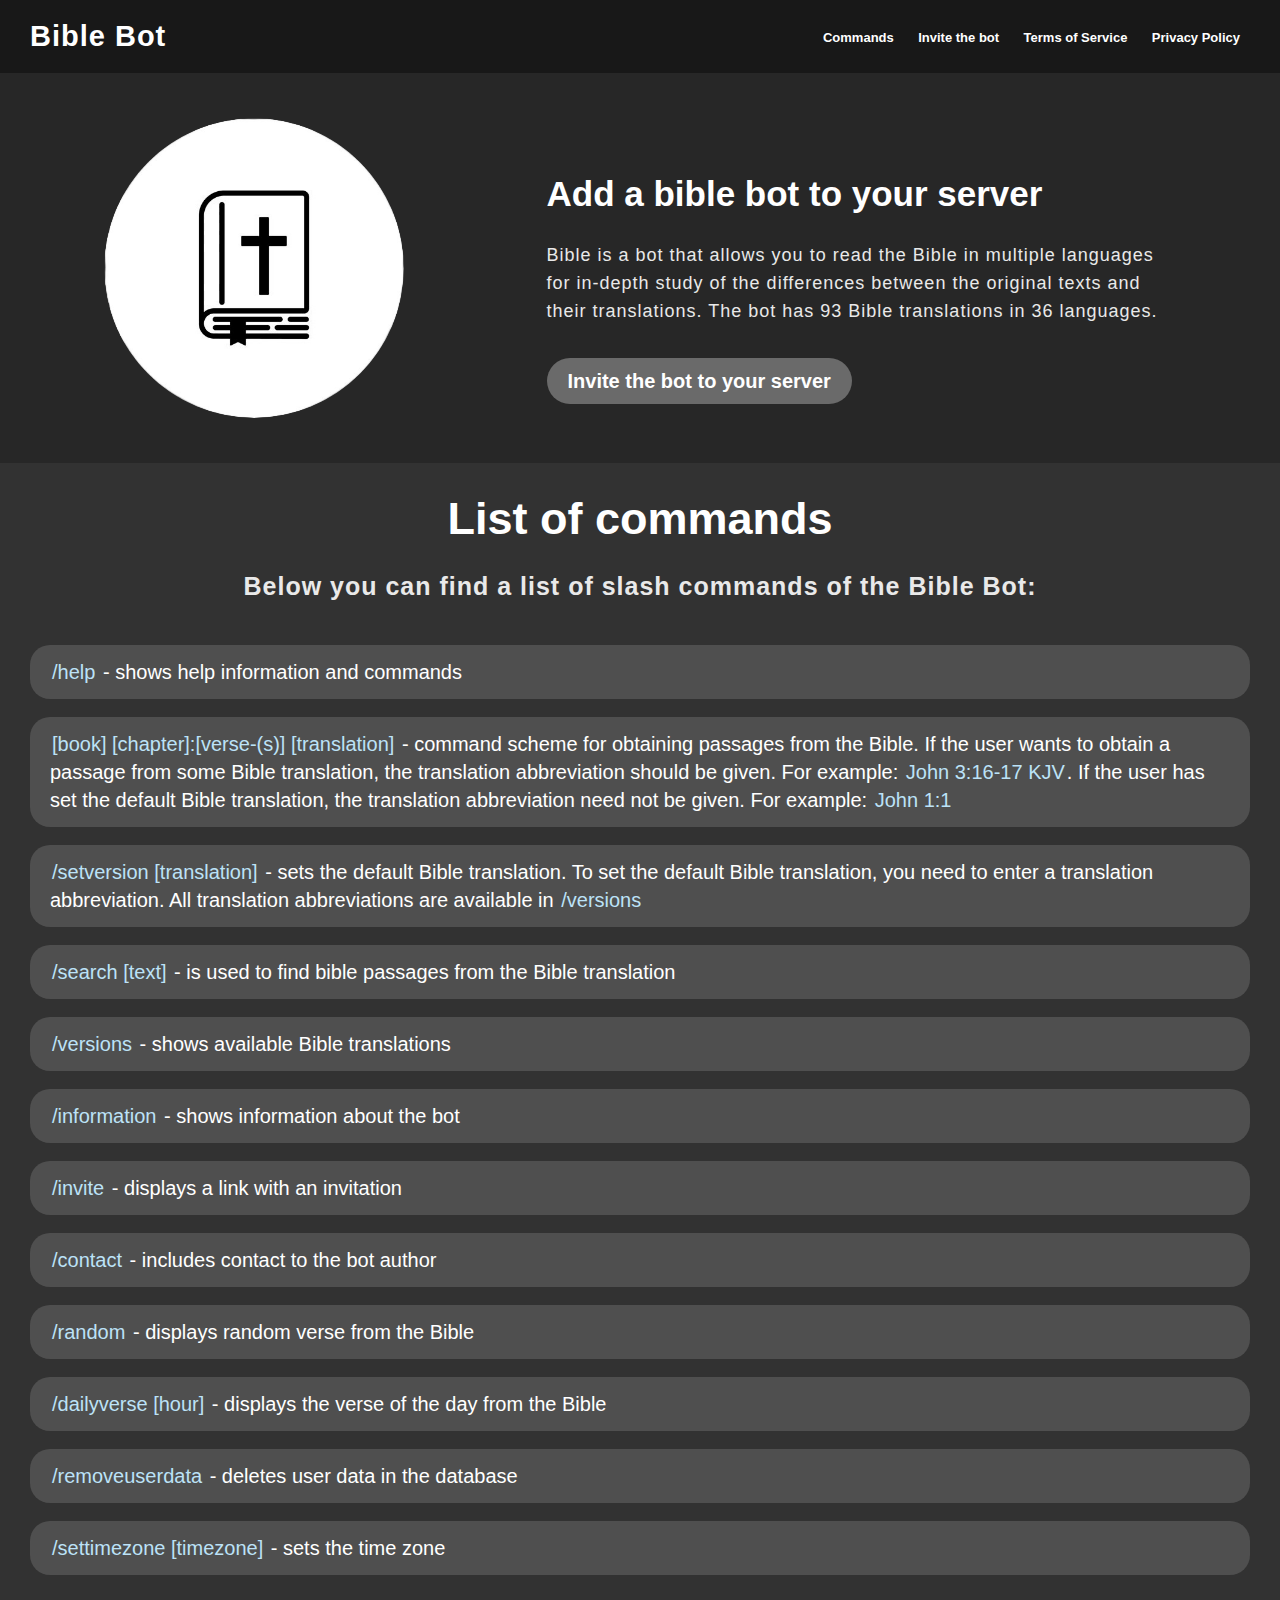
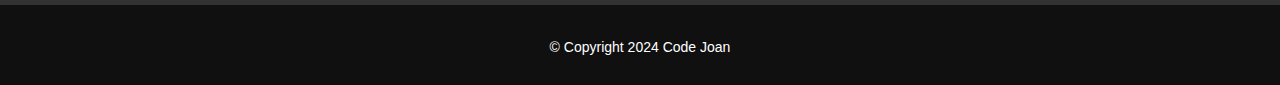
<file: index.html>
<!DOCTYPE html>
<html lang="en">
  <head>
    <meta charset="UTF-8" />
    <meta http-equiv="X-UA-Compatible" content="IE=edge" />
    <meta name="viewport" content="width=device-width, initial-scale=1.0" />
    <meta name="description" content="Bible Bot for Discord" />
    <meta
      name="keywords"
      content="bible, bible bot, holy bible, Word of God, Jesus, God, faith, bibles, scriptures"
    />
    <title>Bible Bot</title>
    <link rel="stylesheet" href="css/main.css" />
    <link rel="shortcut icon" href="images/logo.png" type="image/x-icon" />
    <link
      rel="stylesheet"
      href="https://cdnjs.cloudflare.com/ajax/libs/font-awesome/5.15.3/css/all.min.css"
      integrity="sha512-iBBXm8fW90+nuLcSKlbmrPcLa0OT92xO1BIsZ+ywDWZCvqsWgccV3gFoRBv0z+8dLJgyAHIhR35VZc2oM/gI1w=="
      crossorigin="anonymous"
      referrerpolicy="no-referrer"
    />
    <script defer src="js/main.js"></script>
  </head>

  <body>
    <nav>
      <h2 class="logo">Bible Bot</h2>
      <div class="menu-icon">&#9776;</div>
      <ul>
        <li><a href="#commands">Commands</a></li>
        <li>
          <a href="https://dsc.gg/bible-bot" target="_blank">Invite the bot</a>
        </li>
        <li>
          <a href="terms-of-service.html" target="_blank">Terms of Service</a>
        </li>
        <li>
          <a href="privacy-policy.html" target="_blank">Privacy Policy</a>
        </li>
      </ul>
    </nav>

    <!--About the bot-->

    <main>
      <section class="bot">
        <div id="bot">
          <img src="images/logo.png" alt="Bible Bot" width="500" height="500" />
          <div class="about-bot">
            <h2>Add a bible bot to your server</h2>
            <p>
              Bible is a bot that allows you to read the Bible in multiple
              languages for in-depth study of the differences between the
              original texts and their translations. The bot has 93 Bible
              translations in 36 languages.
            </p>
            <a class="button" href="https://dsc.gg/bible-bot" target="_blank">Invite the bot to your server</a>
          </div>
        </div>
      </section>

      <!--Commands-->

      <div id="commands">
        <h2>List of commands</h2>
        <h3>Below you can find a list of slash commands of the Bible Bot:</h3>
        <p><span>/help</span> - shows help information and commands</p>
        <br />
        <p>
          <span>[book] [chapter]:[verse-(s)] [translation]</span> - command
          scheme for obtaining passages from the Bible. If the user wants to
          obtain a passage from some Bible translation, the translation
          abbreviation should be given. For example:
          <span>John 3:16-17 KJV</span>. If the user has set the default Bible
          translation, the translation abbreviation need not be given. For
          example: <span>John 1:1</span>
        </p>
        <br />
        <p>
          <span>/setversion [translation]</span> - sets the default Bible
          translation. To set the default Bible translation, you need to enter a
          translation abbreviation. All translation abbreviations are available
          in <span>/versions</span>
        </p>
        <br />
        <p><span>/search [text]</span> - is used to find bible passages from the Bible translation</p>
        <br />
        <p><span>/versions</span> - shows available Bible translations</p>
        <br />
        <p><span>/information</span> - shows information about the bot</p>
        <br />
        <p><span>/invite</span> - displays a link with an invitation</p>
        <br />
        <p><span>/contact</span> - includes contact to the bot author</p>
        <br />
        <p><span>/random</span> - displays random verse from the Bible</p>
        <br />
        <p><span>/dailyverse [hour]</span> - displays the verse of the day from the Bible</p>
        <br />
        <p><span>/removeuserdata</span> - deletes user data in the database</p>
        <br />
        <p><span>/settimezone [timezone]</span> - sets the time zone</p>
      </div>
    </main>

    <footer>
      <div id="copyright">
        <p class="end">© Copyright 2024 Code Joan</p>
      </div>
    </footer>
  </body>
</html>
</file>
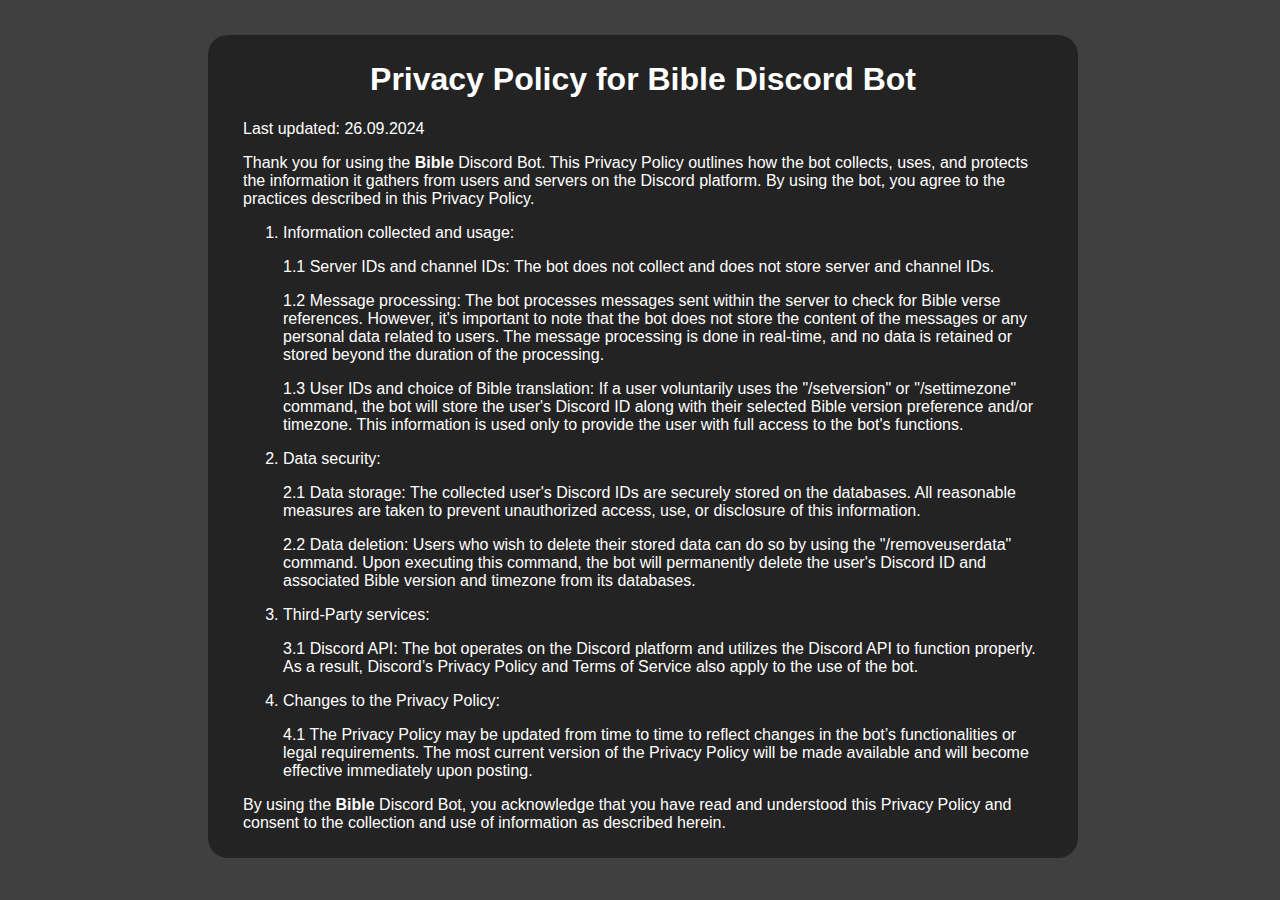
<file: privacy-policy.html>
<!DOCTYPE html>
<html lang="en">
  <head>
    <meta charset="UTF-8" />
    <meta http-equiv="X-UA-Compatible" content="ie=edge" />
    <meta name="viewport" content="width=device-width, initial-scale=1.0" />
    <meta name="description" content="Privacy Policy" />
    <title>Privacy Policy</title>
    <link rel="shortcut icon" href="images/logo.png" type="image/x-icon" />
    <link rel="stylesheet" href="css/privacy_policy.css" />
  </head>
  <body>
    <div id="privacy-policy">
      <h1>Privacy Policy for Bible Discord Bot</h1>
      <p>Last updated: 26.09.2024</p>
      <p>Thank you for using the <b>Bible</b> Discord Bot. This Privacy Policy outlines how the bot collects, uses, and protects the information it gathers from users and servers on the Discord platform. By using the bot, you agree to the practices described in this Privacy Policy.</p>
      <ol>
        <li>
          <p>Information collected and usage:</p>
          <p>1.1 Server IDs and channel IDs: The bot does not collect and does not store server and channel IDs.</p>
          <p>1.2 Message processing: The bot processes messages sent within the server to check for Bible verse references. However, it's important to note that the bot does not store the content of the messages or any personal data related to users. The message processing is done in real-time, and no data is retained or stored beyond the duration of the processing.</p>
          <p>1.3 User IDs and choice of Bible translation: If a user voluntarily uses the "/setversion" or "/settimezone" command, the bot will store the user's Discord ID along with their selected Bible version preference and/or timezone. This information is used only to provide the user with full access to the bot's functions.</p>
        </li>
        <li>
          <p>Data security:</p>
          <p>2.1 Data storage: The collected user's Discord IDs are securely stored on the databases. All reasonable measures are taken to prevent unauthorized access, use, or disclosure of this information.</p>
          <p>2.2 Data deletion: Users who wish to delete their stored data can do so by using the "/removeuserdata" command. Upon executing this command, the bot will permanently delete the user's Discord ID and associated Bible version and timezone from its databases.</p>
        </li>
        <li>
          <p>Third-Party services:</p>
          <p>3.1 Discord API: The bot operates on the Discord platform and utilizes the Discord API to function properly. As a result, Discord’s Privacy Policy and Terms of Service also apply to the use of the bot.</p>
        </li>
        <li>
          <p>Changes to the Privacy Policy:</p>
          <p>4.1 The Privacy Policy may be updated from time to time to reflect changes in the bot’s functionalities or legal requirements. The most current version of the Privacy Policy will be made available and will become effective immediately upon posting.</p>
        </li>
      </ol>
      <p>By using the <b>Bible</b> Discord Bot, you acknowledge that you have read and understood this Privacy Policy and consent to the collection and use of information as described herein.</p>
    </div>
  </body>
</html>
</file>
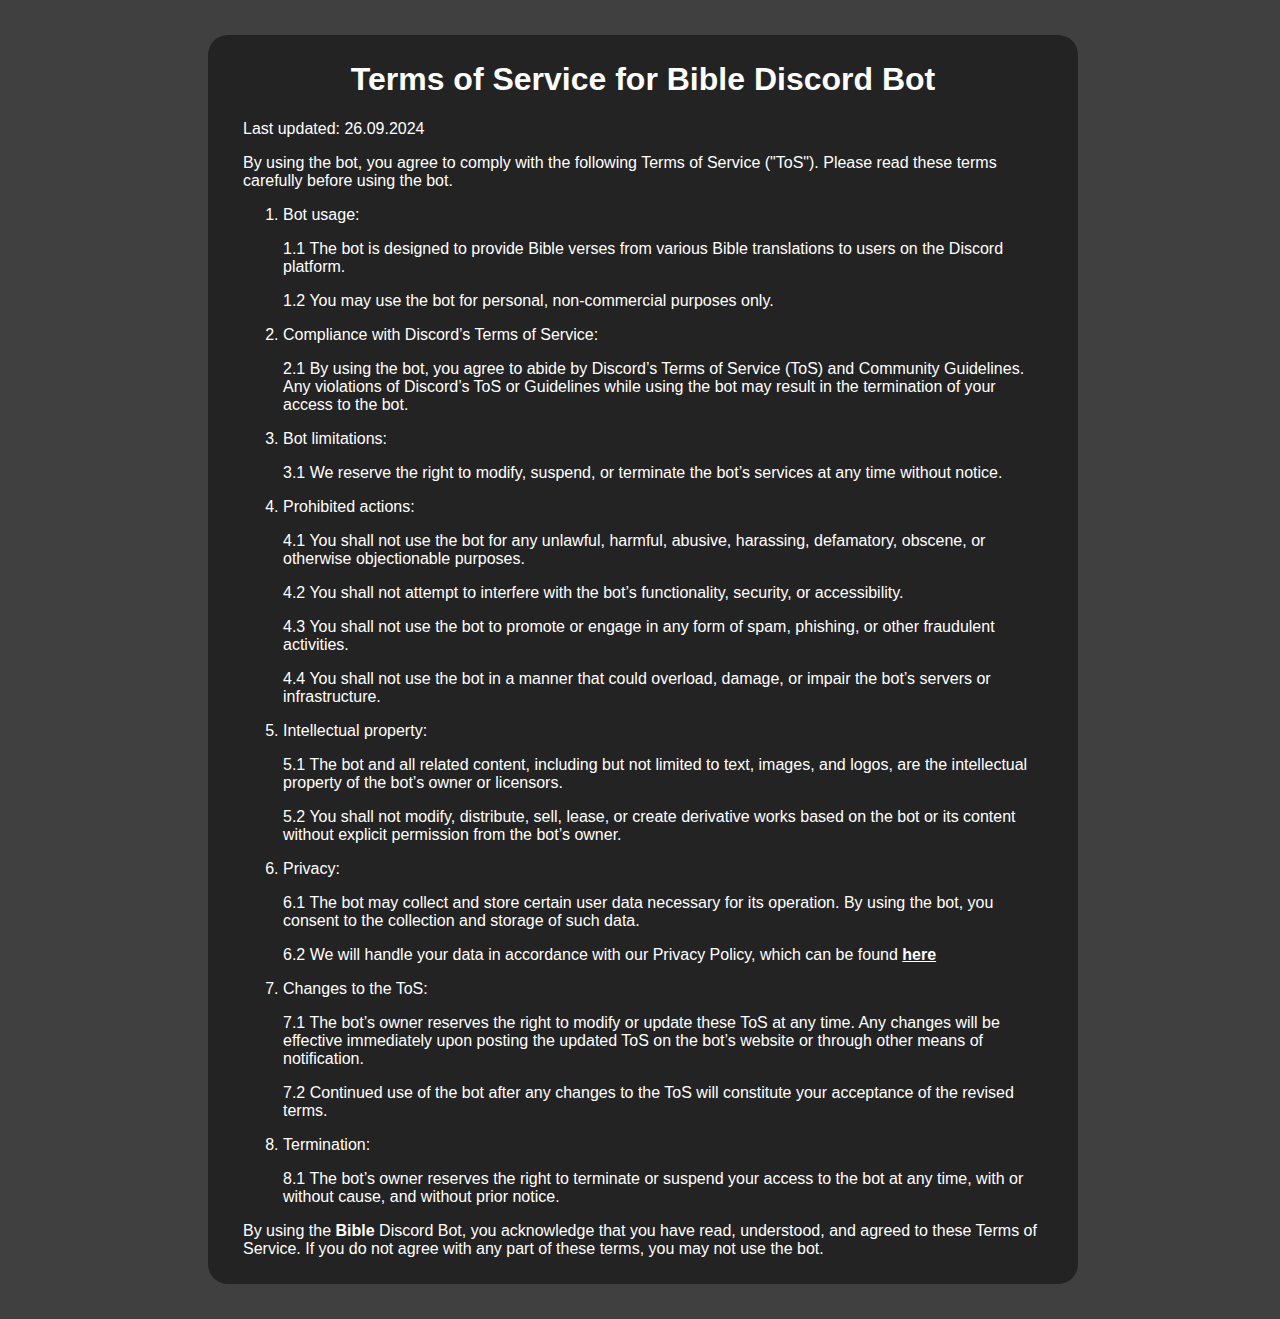
<file: terms-of-service.html>
<!DOCTYPE html>
<html lang="en">
  <head>
    <meta http-equiv="X-UA-Compatible" content="IE=edge" />
    <meta name="viewport" content="width=device-width, initial-scale=1.0" />
    <meta name="description" content="Terms of Service" />
    <title>Terms of Service</title>
    <link rel="shortcut icon" href="images/logo.png" type="image/x-icon" />
    <link rel="stylesheet" href="css/tos.css" />
  </head>
  <body>
    <div id="tos">
      <h1>Terms of Service for Bible Discord Bot</h1>
      <p>Last updated: 26.09.2024</p>
      <p>By using the bot, you agree to comply with the following Terms of Service ("ToS"). Please read these terms carefully before using the bot.</p>
      <ol>
        <li>
          <p>Bot usage:</p>
          <p>1.1 The bot is designed to provide Bible verses from various Bible translations to users on the Discord platform.</p>
          <p>1.2 You may use the bot for personal, non-commercial purposes only.</p>
        </li>
        <li>
          <p>Compliance with Discord’s Terms of Service:</p>
          <p>2.1 By using the bot, you agree to abide by Discord’s Terms of Service (ToS) and Community Guidelines. Any violations of Discord’s ToS or Guidelines while using the bot may result in the termination of your access to the bot.</p>
        </li>
        <li>
          <p>Bot limitations:</p>
          <p>3.1 We reserve the right to modify, suspend, or terminate the bot’s services at any time without notice.</p>
        </li>
        <li>
          <p>Prohibited actions:</p>
          <p>4.1 You shall not use the bot for any unlawful, harmful, abusive, harassing, defamatory, obscene, or otherwise objectionable purposes.</p>
          <p>4.2 You shall not attempt to interfere with the bot’s functionality, security, or accessibility.</p>
          <p>4.3 You shall not use the bot to promote or engage in any form of spam, phishing, or other fraudulent activities.</p>
          <p>4.4 You shall not use the bot in a manner that could overload, damage, or impair the bot’s servers or infrastructure.</p>
        </li>
        <li>
          <p>Intellectual property:</p>
          <p>5.1 The bot and all related content, including but not limited to text, images, and logos, are the intellectual property of the bot’s owner or licensors.</p>
          <p>5.2 You shall not modify, distribute, sell, lease, or create derivative works based on the bot or its content without explicit permission from the bot’s owner.</p>
        </li>
        <li>
          <p>Privacy:</p>
          <p>6.1 The bot may collect and store certain user data necessary for its operation. By using the bot, you consent to the collection and storage of such data.</p>
          <p>6.2 We will handle your data in accordance with our Privacy Policy, which can be found <b><a href="privacy-policy.html" target="_blank" title="Privacy Policy">here</a></b></p>
        </li>
        <li>
          <p>Changes to the ToS:</p>
          <p>7.1 The bot’s owner reserves the right to modify or update these ToS at any time. Any changes will be effective immediately upon posting the updated ToS on the bot’s website or through other means of notification.</p>
          <p>7.2 Continued use of the bot after any changes to the ToS will constitute your acceptance of the revised terms.</p>
        </li>
        <li>
          <p>Termination:</p>
          <p>8.1 The bot’s owner reserves the right to terminate or suspend your access to the bot at any time, with or without cause, and without prior notice.</p>
        </li>
      </ol>
      <p>By using the <b>Bible</b> Discord Bot, you acknowledge that you have read, understood, and agreed to these Terms of Service. If you do not agree with any part of these terms, you may not use the bot.</p>
    </div>
  </body>
</html>
</file>
<file: css/main.css>
* {
  margin: 0;
  padding: 0;
  box-sizing: border-box;
  font-family: Arial, Helvetica, sans-serif;
}

html {
  scroll-behavior: smooth;
}

::-webkit-scrollbar {
  width: 10px;
}

::-webkit-scrollbar-thumb {
  background: rgb(100, 107, 110);
  border-radius: 10px;
  border: 1px solid white;
}

nav {
  display: flex;
  align-items: center;
  justify-content: space-between;
  padding: 20px 30px;
  background-color: #181818;
  margin: auto;
}

.logo {
  color: white;
  font-size: 29px;
  letter-spacing: 1px;
  cursor: pointer;
}

nav ul li {
  list-style-type: none;
  display: inline-block;
  padding: 0px 10px;
  margin: auto;
  font-size: 13px;
}

nav ul li a {
  color: white;
  text-decoration: none;
  font-weight: bold;
}

nav ul li a:hover {
  color: #d9d9d9;
  transition: 0.4s;
}

nav .menu-icon {
  font-size: 24px;
  cursor: pointer;
  display: none;
  color: white;
}

nav .menu-icon:hover {
  color: #e2e2e2;
}

.bot {
  background-color: #272727;
  width: 100%;
  padding: 45px 0px;
}

.bot img {
  height: auto;
  width: 300px;
  border-radius: 100%;
}

.about-bot {
  width: 630px;
}

#bot {
  max-width: 95%;
  margin: 0 auto;
  display: flex;
  align-items: center;
  justify-content: space-around;
}

.about-bot h2 {
  color: white;
  font-size: 35px;
  margin-bottom: 27px;
  margin-top: 30px;
}

.about-bot p {
  color: rgb(233, 233, 233);
  letter-spacing: 1px;
  line-height: 28px;
  font-size: 18px;
  margin-bottom: 45px;
}

.about-bot .button {
  background-color: #6a6a6a;
  color: white;
  text-decoration: none;
  border: 2px solid transparent;
  font-weight: bold;
  padding: 10px 19px;
  border-radius: 30px;
  transition: 0.5s;
  font-size: 20px;
  margin-right: 20px;
}

.about-bot .button:hover {
  background-color: transparent;
  border: 2px solid #ffffff;
  cursor: pointer;
}

#commands {
  background-color: #323232;
  width: 100%;
  padding: 30px 30px;
}

#commands h2 {
  color: white;
  font-size: 45px;
  margin-bottom: 27px;
  text-align: center;
}

#commands h3 {
  color: rgb(233, 233, 233);
  letter-spacing: 1px;
  line-height: 28px;
  font-size: 25px;
  margin-bottom: 45px;
  text-align: center;
}

#commands p {
  padding: 13px 20px;
  text-align: left;
  color: #ffffff;
  font-size: 20px;
  background-color: #4f4f4f;
  border-radius: 20px;
  line-height: 1.4;
}

span {
  color: rgb(188, 226, 247);
  padding: 1px 2px;
}

#copyright {
  position: relative;
  width: 100%;
  height: 80px;
  background: #101010;
  display: flex;
  justify-content: center;
}

.end {
  position: absolute;
  color: #ffffff;
  bottom: 30px;
  font-size: 14px;
}

@media (max-width: 1024px) {
  .card {
    width: 100%;
    padding: 10px 15px;
  }

  .bot img {
    width: 40%;
  }

  .about-bot {
    width: 100%;
    padding: 20px;
  }

  .about-bot h2 {
    font-size: 28px;
    text-align: center;
  }

  .about-bot p {
    font-size: 15px;
    text-align: center;
    padding: 0px 14px;
  }

  .about-bot .button {
    text-align: center;
    display: flex;
    flex-direction: column;
    align-items: center;
    width: 100%;
  }

  #commands h3 {
    font-size: 21px;
  }

  #commands h2 {
    font-size: 36px;
  }

  #bot {
    flex-direction: column;
  }

  #changes {
    font-size: 21px;
  }

  nav ul {
    flex-flow: column nowrap;
    background-color: #181818;
    position: fixed;
    text-align: center;
    top: 0;
    left: 0;
    height: 100%;
    width: 100%;
    transition: transform 0.3s ease-in-out;
    transform: translateX(100%);
    z-index: 1000;
  }

  nav ul.show {
    transform: translateX(0%);
  }

  nav ul li {
    margin: 27px 0;
    display: block;
    width: 100%;
    font-size: 16px;
  }

  nav ul li a {
    color: #fff;
    text-decoration: none;
    display: block;
    padding: 10px 0;
  }

  nav .menu-icon {
    display: block;
    cursor: pointer;
    font-size: 28px;
    color: #fff;
    position: absolute;
    top: 15px;
    right: 15px;
    z-index: 1100;
  }

  nav ul.show {
    display: block;
    position: fixed;
    top: 15px;
    right: 15px;
  }
}
</file>
<file: css/privacy_policy.css>
::-webkit-scrollbar {
  width: 10px;
}

::-webkit-scrollbar-thumb {
  background: rgb(100, 107, 110);
  border-radius: 10px;
  border: 1px solid white;
}

body {
  background-color: #414040;
  width: 95%;
  height: 100%;
  margin: 35px;
  display: flex;
  justify-content: center;
  align-items: center;
  font-family: Arial, Helvetica, sans-serif;
}

#privacy-policy {
  background-color: rgb(36, 35, 35);
  color: white;
  width: 90%;
  max-width: 800px;
  height: 100%;
  padding: 5px 35px 10px 35px;
  border-radius: 20px;
}

h1 {
  text-align: center;
}

a {
  color: white;
}
</file>
<file: css/tos.css>
::-webkit-scrollbar {
  width: 10px;
}

::-webkit-scrollbar-thumb {
  background: rgb(100, 107, 110);
  border-radius: 10px;
  border: 1px solid white;
}

body {
  background-color: #414040;
  width: 95%;
  height: 100%;
  margin: 35px;
  display: flex;
  justify-content: center;
  align-items: center;
  font-family: Arial, Helvetica, sans-serif;
}

#tos {
  background-color: rgb(36, 35, 35);
  color: white;
  width: 90%;
  max-width: 800px;
  height: 100%;
  padding: 5px 35px 10px 35px;
  border-radius: 20px;
}

h1 {
  text-align: center;
}

a {
  color: white;
}
</file>
